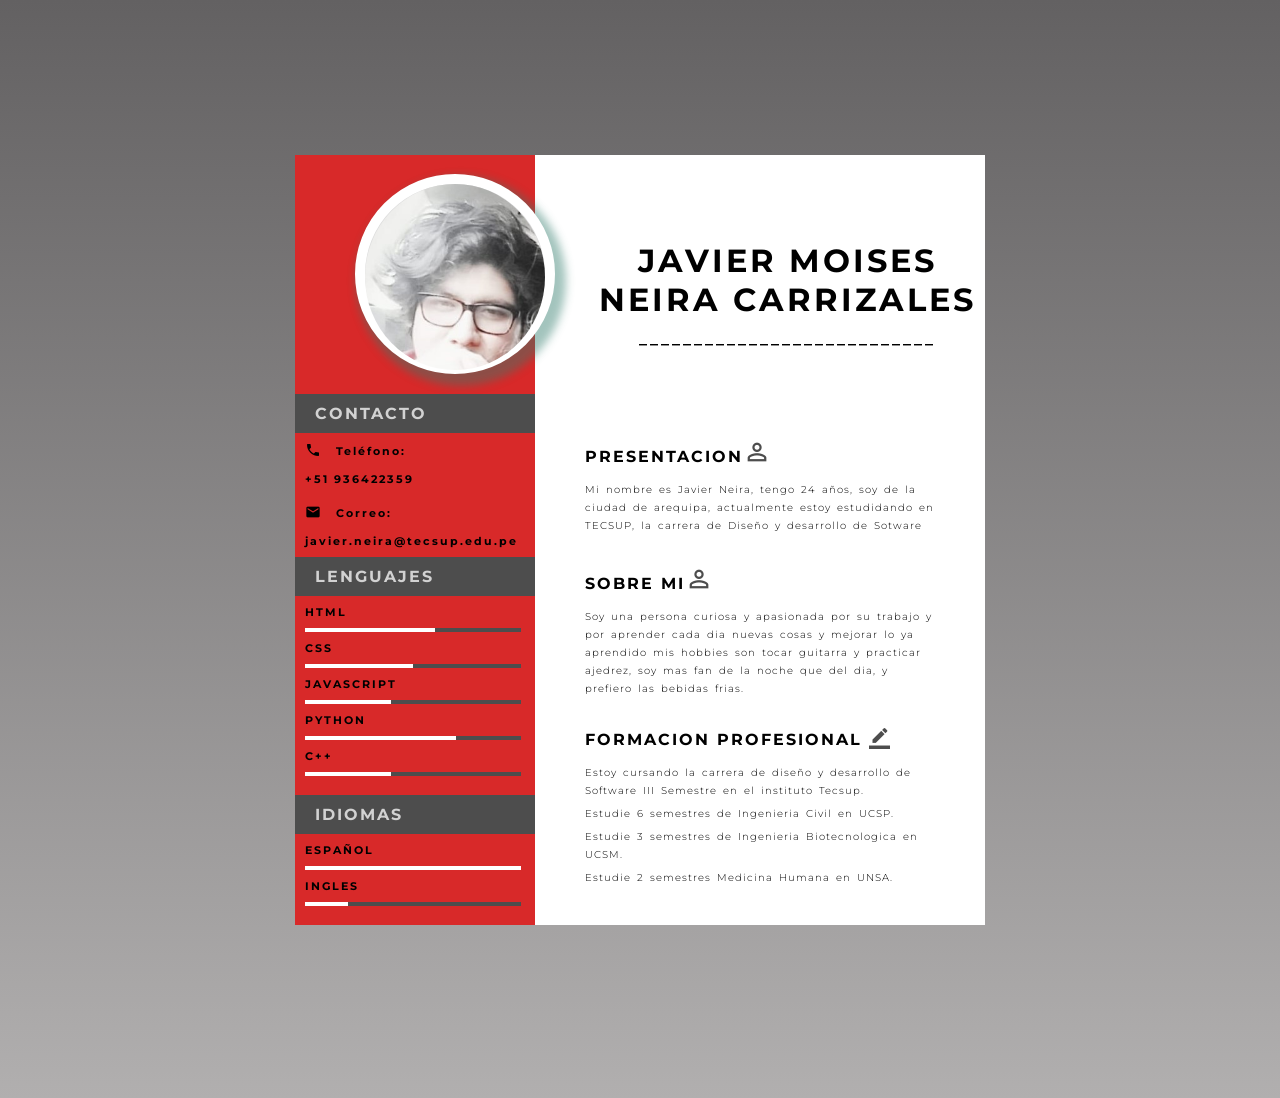
<file: index.html>
<!DOCTYPE html>
<html>
<head>
	<title>Mi CV</title>
	<meta name="viewport" content="width=device-width, initial-scale=1.0">
	<link rel="stylesheet" type="text/css" href="CSS/estilosCV.css">
	<link href="https://fonts.googleapis.com/icon?family=Material+Icons" rel="stylesheet">

</head>
<body>

<div class="main">
	<div class="left">
		<br>
		<div class="profile-img"><img src="Recursos/Imagen.jpg"></div>

		<div class="box-1">
			<div class="heading">
				<p>CONTACTO</p>
			</div>
			<p class="p1"><i class="material-icons icons1">call</i>
				Teléfono: <br> <br>+51 936422359</p>
			<p class="p1"><i class="material-icons icons1">email</i>
				Correo: <br> <br>  javier.neira@tecsup.edu.pe <br> </p>
		</div>

		<div class="box-1">
			<div class="heading">
				<p>LENGUAJES</p>
			</div>

			<p class="p1">HTML
			<div class="skill-container">
				<div class="skill html"></div>
			</div>
			</p>

			<p class="p1">CSS
			<div class="skill-container">
				<div class="skill css"></div>
			</div>
			</p>

			<p class="p1">JAVASCRIPT
			<div class="skill-container">
				<div class="skill js"></div>
			</div>
			</p>

			<p class="p1">PYTHON
			<div class="skill-container">
				<div class="skill python"></div>
			</div>
			</p>
            <p class="p1">C++
                <div class="skill-container">
                <div class="skill C"></div>
                </div>
            </p>
		</div>
		<br>

		<div class="box-1">
			<div class="heading">
				<p>IDIOMAS</p>
			</div>

			<p class="p1">ESPAÑOL
			<div class="skill-container">
				<div class="skill es"></div>
			</div>
			</p>

			<p class="p1">INGLES
			<div class="skill-container">
				<div class="skill ingles"></div>
			</div>
			</p>

			
		</div>
		<br>
		

	</div>


	<div class="right">
		<div class="name-div">
			<h1>JAVIER MOISES NEIRA CARRIZALES</h1>
			<p>___________________________</p>
		</div>

		<div class="box-2">
			<h2>PRESENTACION<i class="material-icons icons3" style="font-size: 28px!important; ">perm_identity</i></h2>
			<p class="p2">
				Mi nombre es Javier Neira, tengo 24 años, soy de la ciudad de arequipa, actualmente estoy estudidando en TECSUP, la carrera de Diseño y desarrollo de Sotware
			</p>
		</div>

		<div class="box-2">
			<h2>SOBRE MI<i class="material-icons icons3" style="font-size: 28px!important; ">perm_identity</i></h2>
			<p class="p2">
				Soy una persona curiosa y apasionada por su trabajo y por aprender cada dia nuevas cosas y mejorar lo ya aprendido mis hobbies son tocar guitarra y practicar ajedrez, soy mas fan de la noche que del dia, y prefiero las bebidas frias.
			</p>
		</div>



		<div class="box-2">
			<h2>FORMACION PROFESIONAL <i class="material-icons icons3" >border_color</i></h2>
			<p class="p2">
				Estoy cursando la carrera de diseño y desarrollo de Software III Semestre en el instituto Tecsup.
			</p>
            <p class="p2">
				Estudie 6 semestres de Ingenieria Civil en UCSP.
			</p>
            <p class="p2">
				Estudie 3 semestres de Ingenieria Biotecnologica en UCSM.
			</p>
			<p class="p2">
				Estudie 2 semestres Medicina Humana en UNSA.
			</p>

		</div>


	</div>
</div>

</body>
</html>
</file>
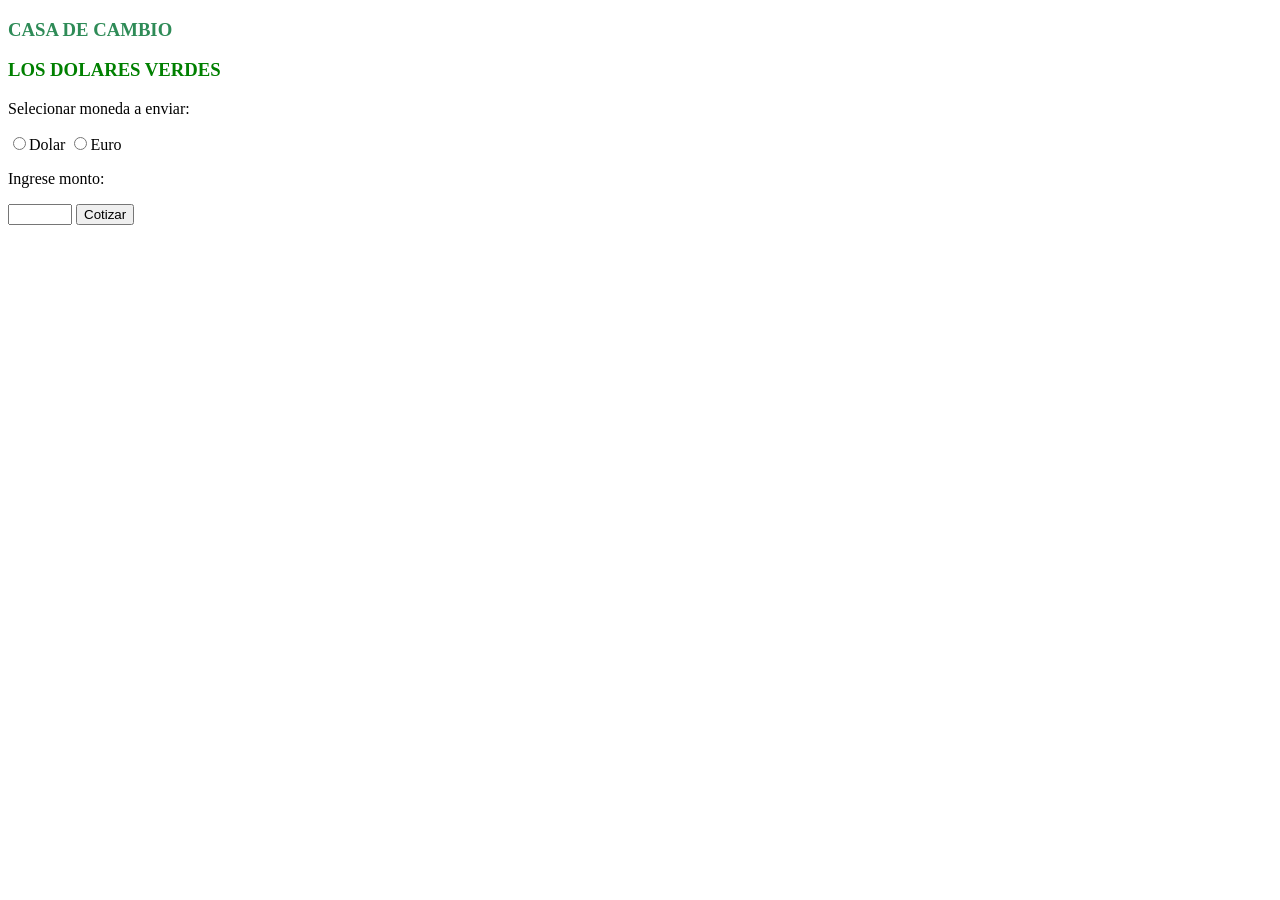
<file: Casa de Cambio.html>
<!DOCTYPE html>
<html>
    <head>
        <meta charset="UTF-8">
        <title>Casa de Cambio</title>
        <script type="text/javascript">
            function convertir() {
                var valore = parseInt(document.getElementById("valor").value);
                var resultado = 0;
                var dolar = 3.71;
                var euro = 3.96;
                if (document.getElementById("uno").checked){
                   resultado = valore / dolar;
                   alert("El cambio de Soles a Dolares es: $" + resultado);
                }
                else if (document.getElementById("dos").checked){
                   resultado = valore / euro;
                   alert("el cambio de soles a Euros es: " + resultado);
                }
                else{
                alert("tienes que completar los requerimientos")
                }
            }
        </script>
    </head>
    <body>
         <h3 style ="color: seagreen;">CASA DE CAMBIO</h3>
         <h3 style ="color: green;">LOS DOLARES VERDES</h3>
         <form class= "formulario">
            <p>Selecionar moneda a enviar:</p>
            <input type="radio" name="cambio" id="uno">Dolar
            <input type="radio" name="cambio" id="dos">Euro
            <p>Ingrese monto:</p>
            <input type="number" id="valor" min = "1" max = "1000">
            <input type="button" id="cotizador" value="Cotizar"onclick="convertir()">
         </form>
    </body>
</html>
</file>
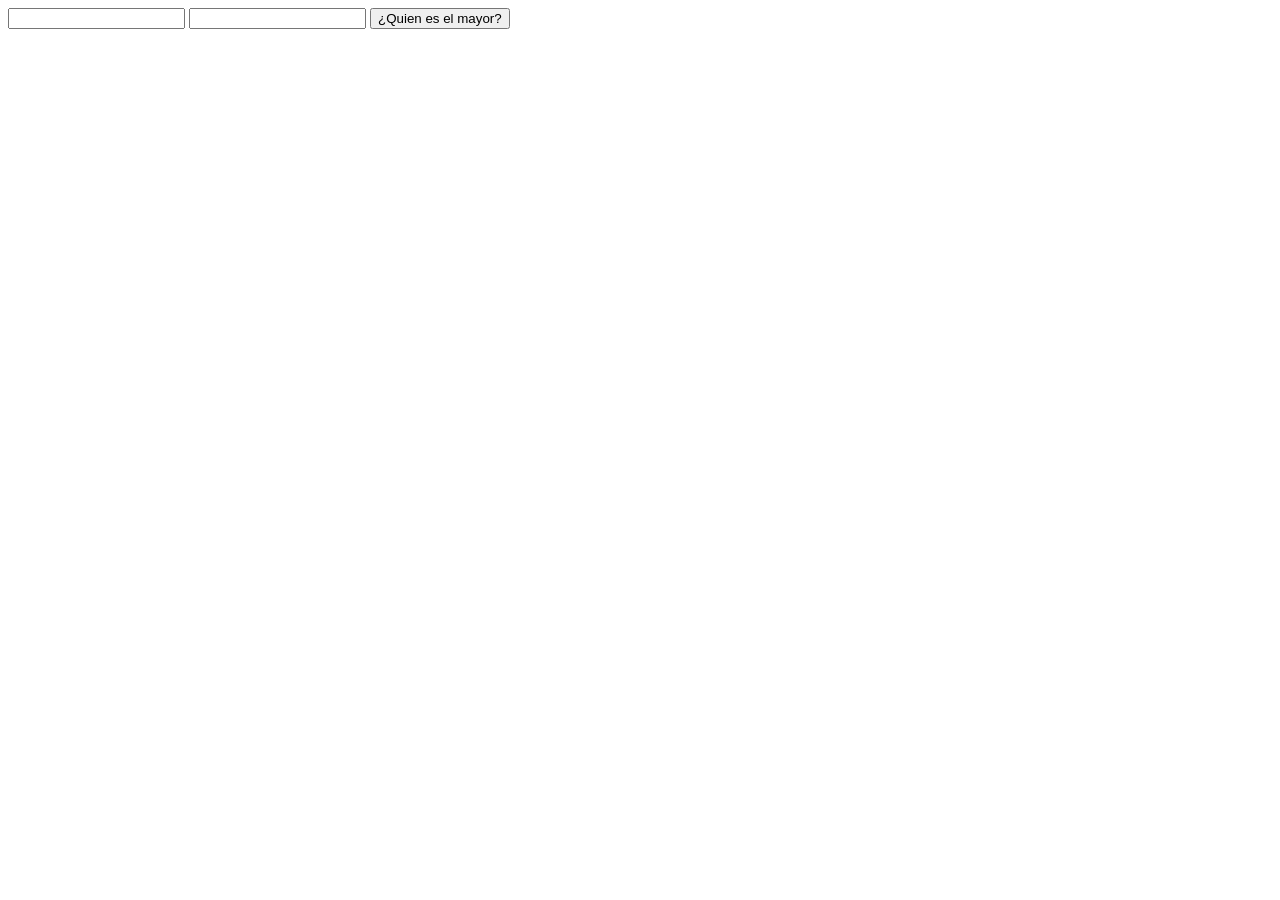
<file: dos input.html>
<!DOCTYPE html>
<html lang="en">
<head>
    <meta charset="UTF-8">
    <meta name="viewport" content="width=device-width, initial-scale=1.0">
    <title>Document</title>
    <script>
        function mayorNum(){
            var num1=parseInt(document.getElementById("num1").value)
            var num2=parseInt(document.getElementById("num2").value)
            if (num1 && num2){
                if(num1>=num2){
                    if(num1==num2){
                        alert("Los numeros son iguales")
                    }else{
                        alert("el num1 es mayor")
                    }
                }else{
                    alert("el num2 es mayor")
                }
            }else{
                alert("Uno de los numeros no se relleno")
                
            }
        }
        
    </script>
</head>
<body>
    <form>
        <input type="text" id="num1"/>
        <input type="text" id="num2"/>
        <button type="button" onclick="mayorNum()">¿Quien es el mayor?</button>
    </form>
</body>
</html>
</file>
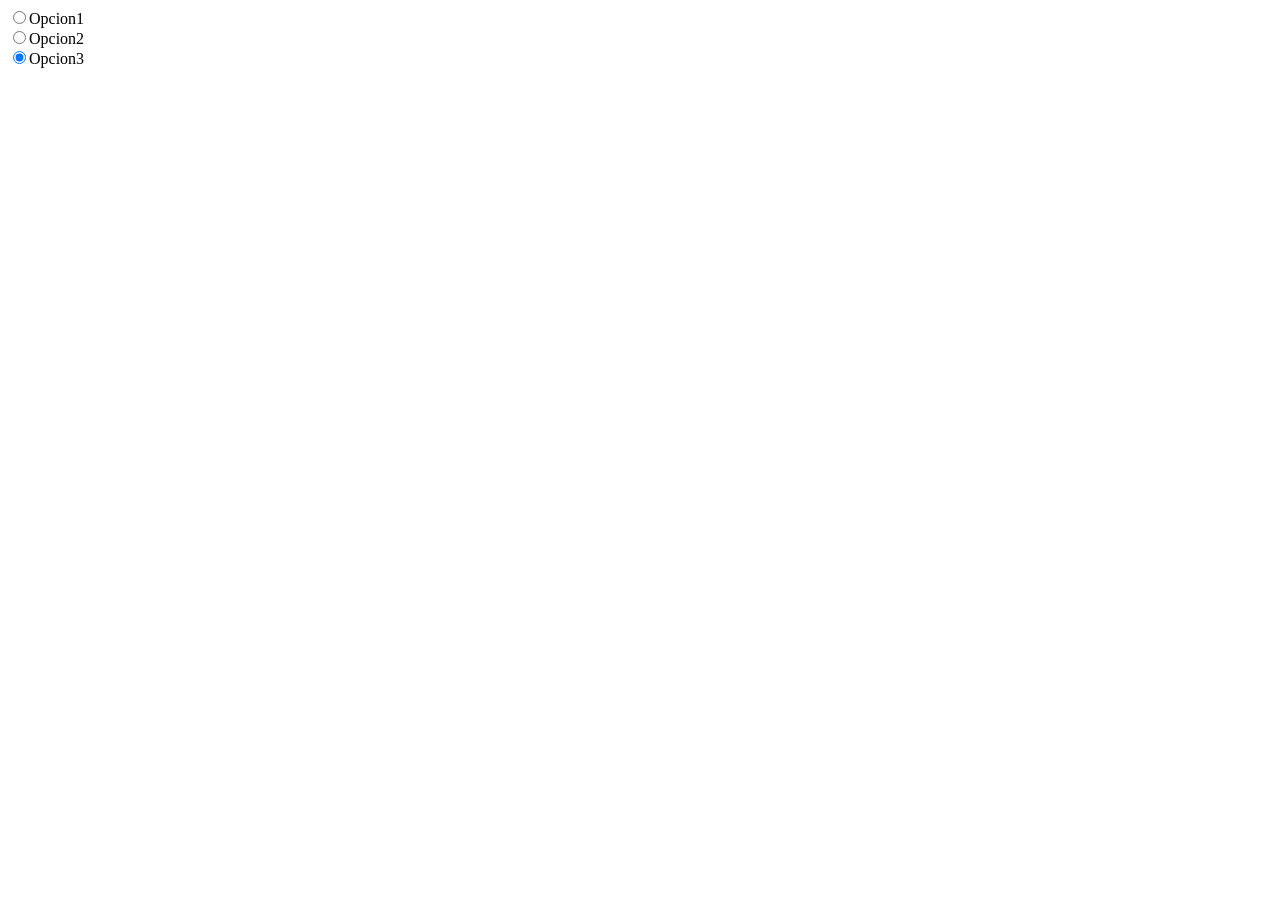
<file: radiobuttons.html>
<!DOCTYPE html>
<html lang="en">
<head>
    <meta charset="UTF-8">
    <meta name="viewport" content="width=device-width, initial-scale=1.0">
    <title>Document</title>
    <script>
        function muestraOpcion(){
            var opciones= document.getElementsByName("eleccion");
            console.log(opciones);
            for(let i=0;i<opciones.length;i++){
                if(opciones[i].checked){
                    alert(opciones[i].value);
                }
            }
        }
    </script>
</head>
<body>
    <input type="radio" name="eleccion" value="opcion1" checked onclick="muestraOpcion()">Opcion1<br/>
    <input type="radio" name="eleccion" value="opcion2" checked onclick="muestraOpcion()">Opcion2<br/>
    <input type="radio" name="eleccion" value="opcion3" checked onclick="muestraOpcion()">Opcion3<br/>
</body>
</html>
</file>
<file: CSS/estilosCV.css>
@import url('https://fonts.googleapis.com/css2?family=Montserrat&display=swap');
body{
	background-image: linear-gradient(#636162, #b1afaf);
	height: 122vh;
	font-weight: bold;
	letter-spacing: 2px;
}
*{
	margin: 0px; padding: 0px; font-family: 'Montserrat', sans-serif;
}
.main{
	background-color: white;
	height: auto;
	width: 690px;
	position: absolute;
	transform: translate(-50%, -50%);
	left: 50%;
	top: 60%;
}
.left{
	background-color: #d82929;
	width: 240px;
	height: 100%;
	float: left;
}
.right{
	width: 450px;
	float: left;
}
.profile-img{
	height: 180px;
	width: 180px;
	background-color: #ddd;
	border-radius: 50%;
	margin-bottom: 20px;
	margin-left: 60px;
	border: 10px solid #ffffff;
	box-shadow: 6px 7px 9px 5px #347d6c73;
}
.profile-img img{
	width: 100%;
	border-radius: 50%;
}
.box-1{
	position: relative;
}
.heading{
	background-color: #4d4d4d;
	padding: 10px;
	color: #d2d2d2;
	text-align: left;
	padding-left: 20px;
	
}
.heading::after{
	content: '';
	position: absolute;
	width: 21px;
	height: 18px;
	background-color: #5a5959;
	left: 191px;
	top: 26px;
	transform:rotate(56deg);
	z-index: -1;
}
.p1{
	padding: 9px 10px;
	font-size: 11px;
}
.icons1{
	font-size: 16px!important;
	padding-right: 10px!important;
	vertical-align: sub;
}
.skill-container{
	width: 90%;
	background-color: #4d4d4d;
	margin: 0px 10px;
}
.skill{
	text-align: right;
	padding-top: 2px;
	padding-bottom: 2px;
	color: white;
}
.html{
	width: 60%;
	background-color: white;
}
.css{
	width: 50%;
	background-color: white;
}
.js{
	width: 40%;
	background-color: white;
}
.python{
	width: 70%;
	background-color: white;
}
.C{
	width: 40%;
	background-color: white;
}
.es {
	width: 100%;
	background-color: white;
}
.ingles{
	width: 20%;
	background-color: white;
}
.icons2{
	padding: 18px 10px;
}
.name-div{
	padding: 86px 0px 60px 55px;
	text-align: center;
	letter-spacing: 3px;
}
.name-div h1{
	margin-bottom: 10px;
}
.box-2{
	padding: 0px 50px;
	margin-top: 30px;
}
.p2{
	font-size: 10px;
	font-weight: 300;
	letter-spacing: 1px;
	word-spacing: 2px;
	line-height: 18px;
	margin-top: 5px;
}
h2{
	font-size: 16px;
	margin-bottom: 15px;
}
.icons3{
	vertical-align: bottom;
	font-size: 21px!important;
	color: #4d4d4d;
}
.p3{
	font-size: 13px;
	word-spacing: 1px;
	letter-spacing: 0px;
	margin-top: 10px;
}
.p3 span{
	color: #ff9b00; padding-left: 20px;
}
</file>
